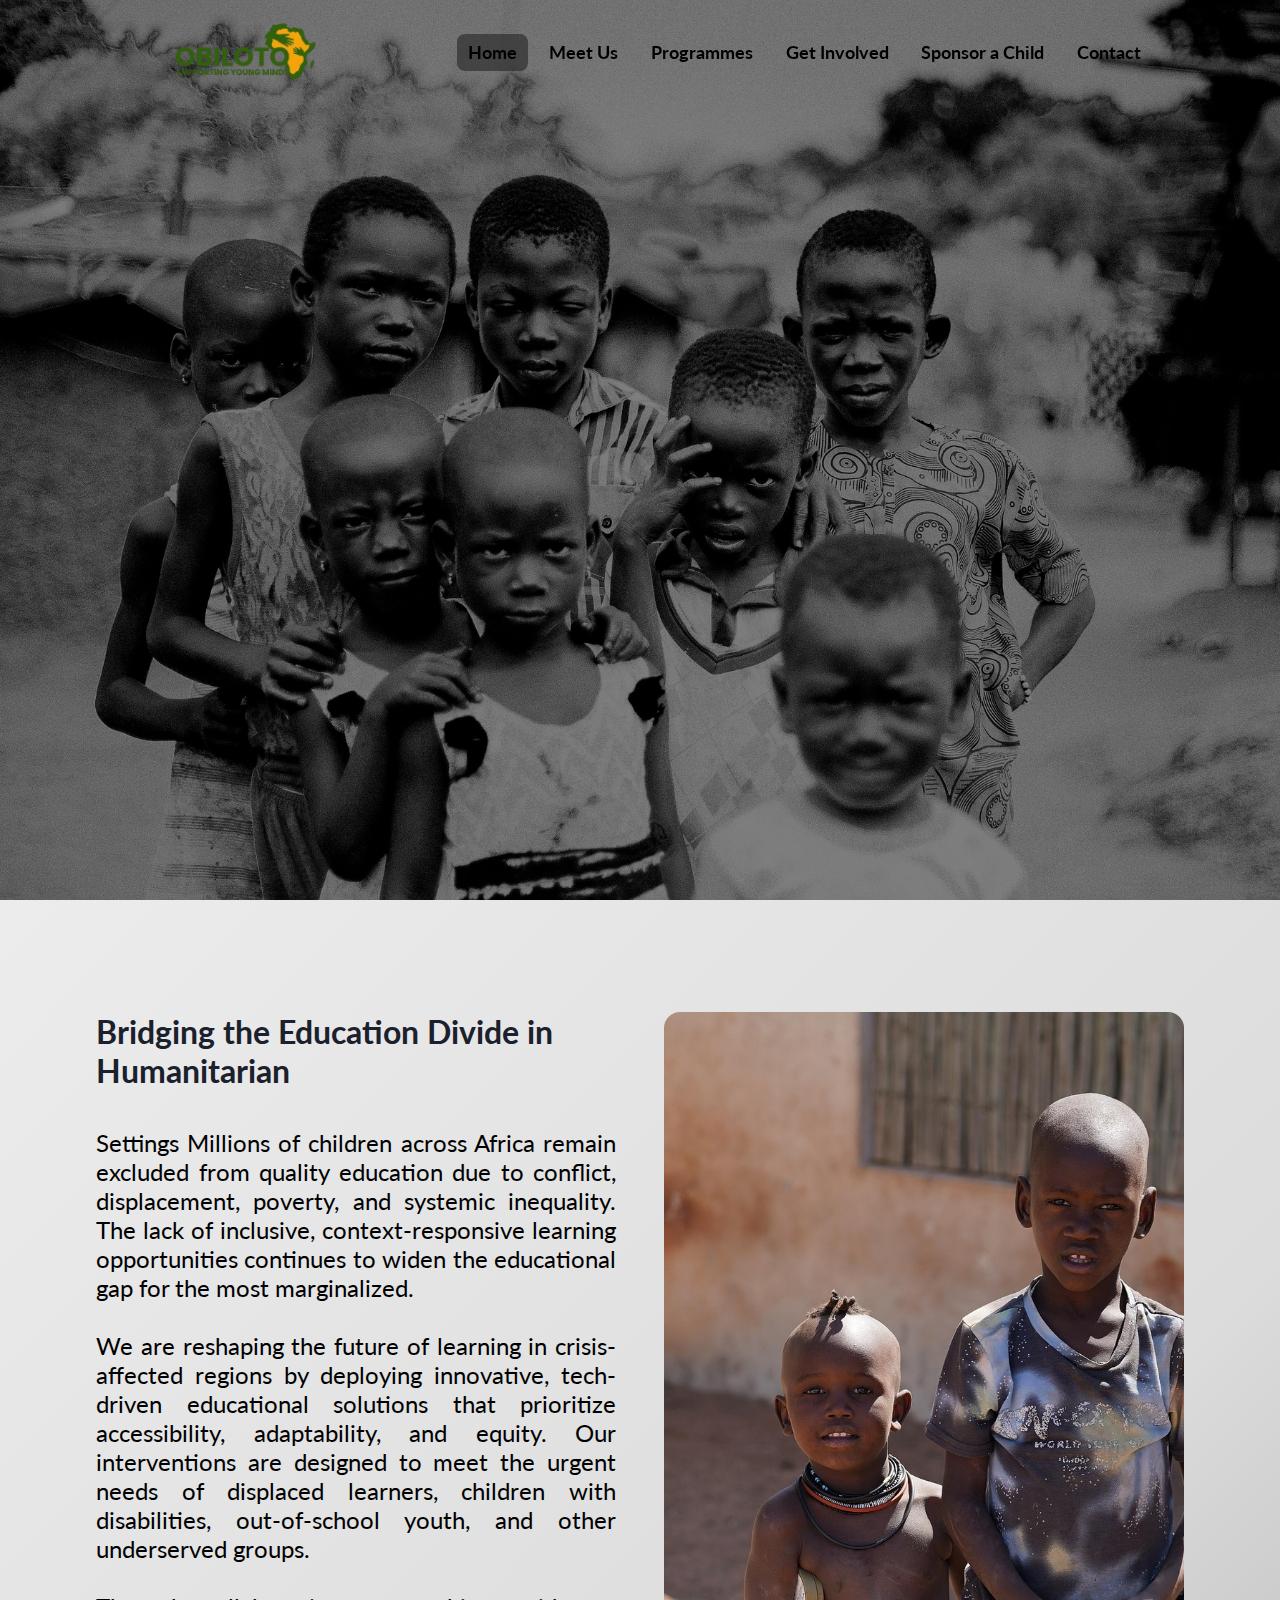
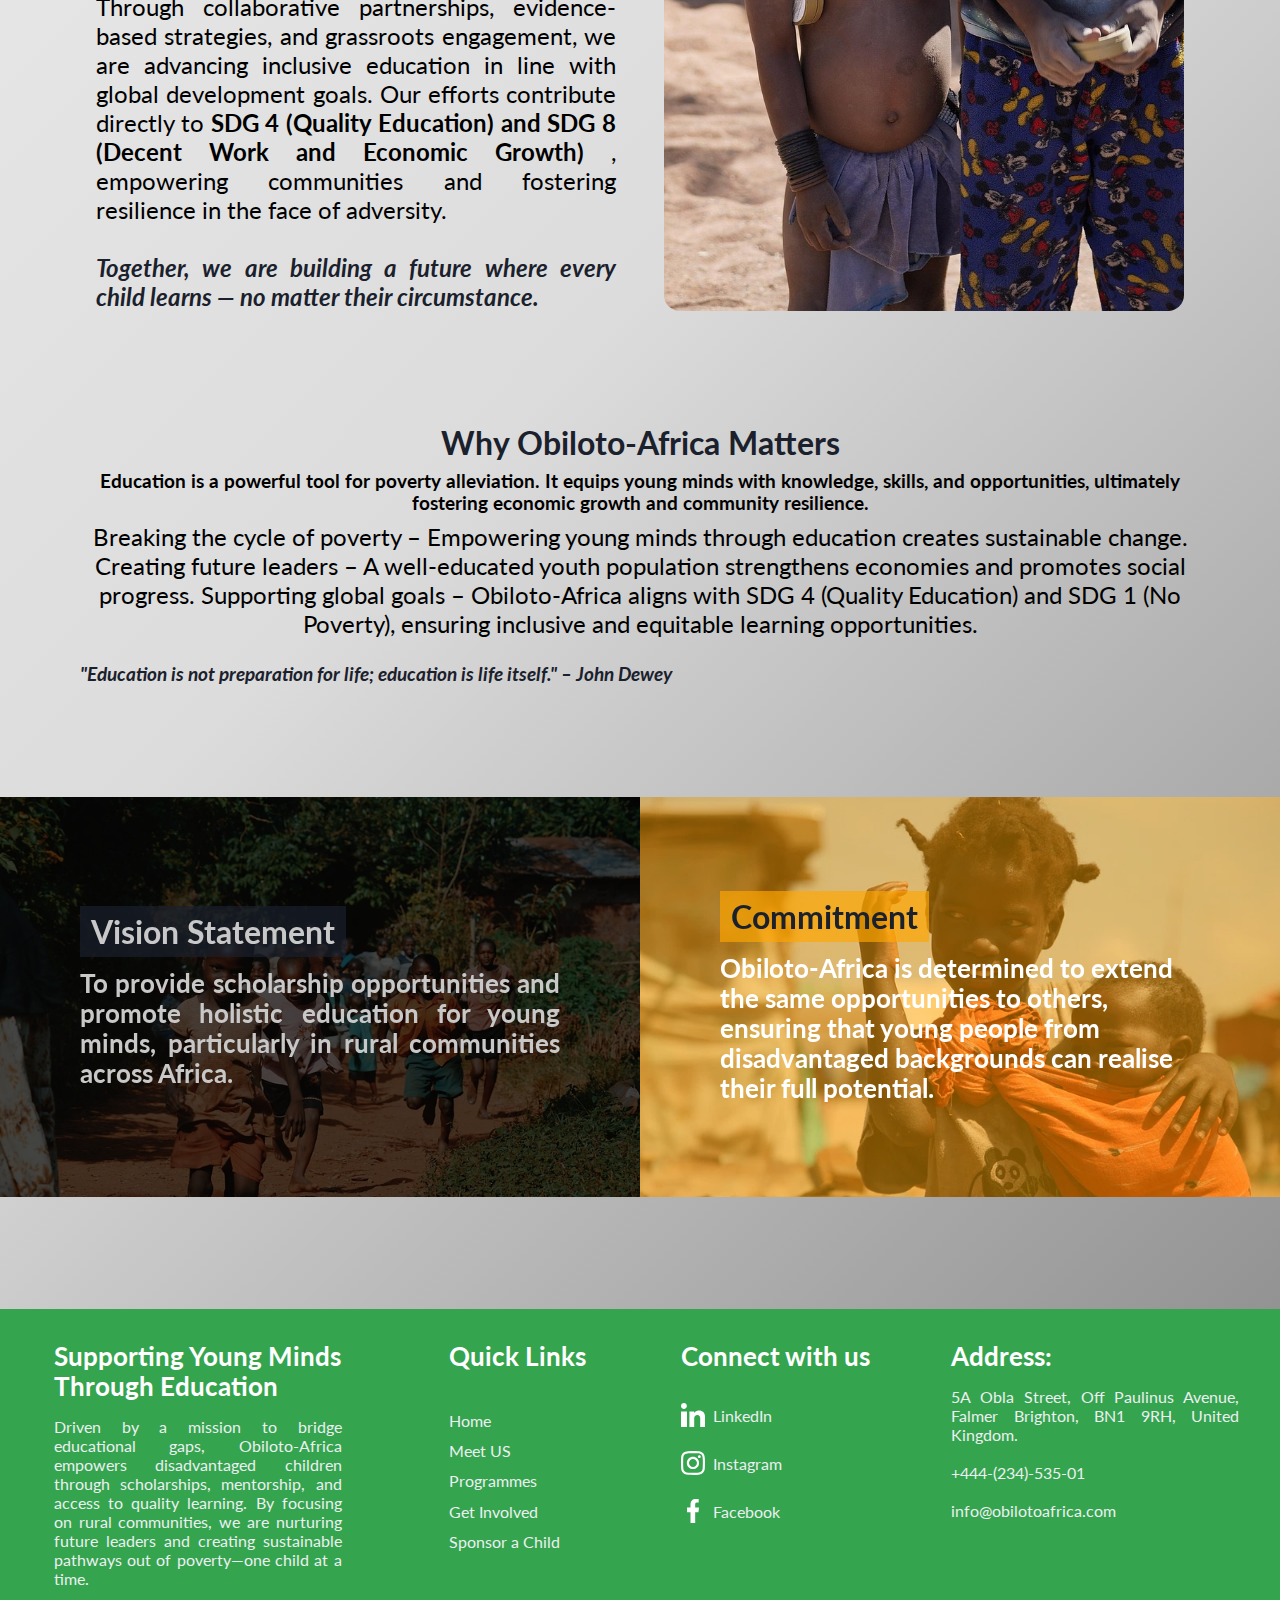
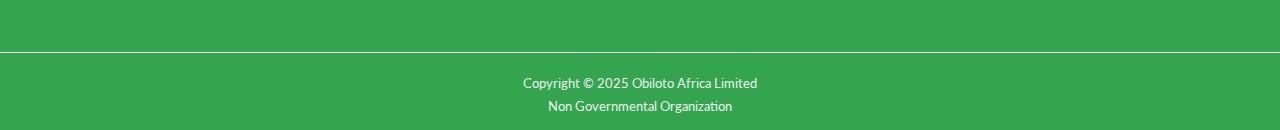
<file: index.html>
<!DOCTYPE html>
<html lang="en">
  <head>
    <meta charset="UTF-8" />
    <meta name="viewport" content="width=device-width, initial-scale=1.0" />
    <title>Obiloto Africa</title>
    <link rel="icon" href="./Images/favicon.png" />
    <link rel="stylesheet" href="./styles/General/color.css" />
    <link rel="stylesheet" href="./styles/General/nav.css" />
    <link rel="stylesheet" href="./styles/General/general.css" />
    <link rel="stylesheet" href="./styles/Home/indexMain.css" />
    <link rel="stylesheet" href="./styles/General/footer.css" />
    <link
      href="https://fonts.googleapis.com/css2?family=Poppins&display=swap"
      rel="stylesheet"
    />
    <link
      href="https://fonts.googleapis.com/css2?family=Lato&display=swap"
      rel="stylesheet"
    />
    <link rel="stylesheet" href="./styles/General/aside.css" />
    <script src="./loadComponet.js" defer></script>
    <script src="./navScroll.js" defer></script>
  </head>
  <body>
    <!-- <nav>
      <div class="nav-wrapper">
        <a href="./index.html" class="obt-logo">
          <img
            src="./Images/WhatsApp_Image_2025-05-28_at_12.30.44-removebg-preview.png"
            alt="Obiloto-Africa-logo"
          />
        </a>

        <div class="nav-links">
          <ul>
            <li>
              <a class="home" href="./index.html">Home</a>
            </li>
            <li>
              <a href="">Meet Us</a>
            </li>
            <li>
              <a href="">Programmes</a>
            </li>
            <li>
              <a href="">Get Involved</a>
            </li>
            <li>
              <a href="">Sponsor a Child</a>
            </li>

            <li>
              <a href="">Contact</a>
            </li>
          </ul>
        </div>
      </div>

      <svg
        class="hamburger-menu"
        viewBox="0 0 24 24"
        fill="none"
        xmlns="http://www.w3.org/2000/svg"
      >
        <g id="SVGRepo_bgCarrier" stroke-width="0"></g>
        <g
          id="SVGRepo_tracerCarrier"
          stroke-linecap="round"
          stroke-linejoin="round"
        ></g>
        <g id="SVGRepo_iconCarrier">
          <path
            fill-rule="evenodd"
            clip-rule="evenodd"
            d="M3.46447 20.5355C4.92893 22 7.28595 22 12 22C16.714 22 19.0711 22 20.5355 20.5355C22 19.0711 22 16.714 22 12C22 7.28595 22 4.92893 20.5355 3.46447C19.0711 2 16.714 2 12 2C7.28595 2 4.92893 2 3.46447 3.46447C2 4.92893 2 7.28595 2 12C2 16.714 2 19.0711 3.46447 20.5355ZM18.75 16C18.75 16.4142 18.4142 16.75 18 16.75H6C5.58579 16.75 5.25 16.4142 5.25 16C5.25 15.5858 5.58579 15.25 6 15.25H18C18.4142 15.25 18.75 15.5858 18.75 16ZM18 12.75C18.4142 12.75 18.75 12.4142 18.75 12C18.75 11.5858 18.4142 11.25 18 11.25H6C5.58579 11.25 5.25 11.5858 5.25 12C5.25 12.4142 5.58579 12.75 6 12.75H18ZM18.75 8C18.75 8.41421 18.4142 8.75 18 8.75H6C5.58579 8.75 5.25 8.41421 5.25 8C5.25 7.58579 5.58579 7.25 6 7.25H18C18.4142 7.25 18.75 7.58579 18.75 8Z"
            fill="#ffffff"
          ></path>
        </g>
      </svg>

      <aside>
        <div class="over-lay"></div>
        <div class="as-logo">
          <img
            src="./Images/WhatsApp_Image_2025-05-28_at_12.30.44-removebg-preview.png"
            alt="Obiloto-Africa-logo"
          />

          <svg
            viewBox="0 0 512 512"
            version="1.1"
            xmlns="http://www.w3.org/2000/svg"
            xmlns:xlink="http://www.w3.org/1999/xlink"
            fill="#000000"
          >
            <g id="SVGRepo_bgCarrier" stroke-width="0"></g>
            <g
              id="SVGRepo_tracerCarrier"
              stroke-linecap="round"
              stroke-linejoin="round"
            ></g>
            <g id="SVGRepo_iconCarrier">
              <title>cancel</title>
              <g
                id="Page-1"
                stroke="none"
                stroke-width="1"
                fill="none"
                fill-rule="evenodd"
              >
                <g
                  id="work-case"
                  fill="#000000"
                  transform="translate(91.520000, 91.520000)"
                >
                  <polygon
                    id="Close"
                    points="328.96 30.2933333 298.666667 1.42108547e-14 164.48 134.4 30.2933333 1.42108547e-14 1.42108547e-14 30.2933333 134.4 164.48 1.42108547e-14 298.666667 30.2933333 328.96 164.48 194.56 298.666667 328.96 328.96 298.666667 194.56 164.48"
                  ></polygon>
                </g>
              </g>
            </g>
          </svg>
        </div>

        <ul>
          <li><a href="./index.html">Home</a></li>
          <li><a href="">Meet Us</a></li>
          <li><a href="">Programmes</a></li>
          <li><a href="">Get Involved</a></li>
          <li><a href="">Sponsor a Child</a></li>
          <li><a href="">Contact</a></li>
        </ul>

        <div class="as-footer">
          <p>Copyright &copy; Obiloto-Africa, 2025</p>
        </div>
      </aside>
    </nav> -->

    <nav id="navbar"></nav>
    <aside id="asideBar"></aside>

    <main>
      <div class="childrenPic">
        <div class="hero-text">
          <h1>
            “By investing in education, we are investing in the future of
            Africa.”
          </h1>
          <p>
            Education transforms lives — it reduces poverty and inequality,
            boosts economic growth, and increases life chances. No country can
            develop sustainably without investing in education.
          </p>
          <p class="unesco">— UNESCO Education Strategy</p>
        </div>
      </div>

      <div class="sec-content">
        <div class="sec-wrapper">
          <div class="write-up">
            <h2>Bridging the Education Divide in Humanitarian</h2>
            <br /><br />
            <p>
              Settings Millions of children across Africa remain excluded from
              quality education due to conflict, displacement, poverty, and
              systemic inequality. The lack of inclusive, context-responsive
              learning opportunities continues to widen the educational gap for
              the most marginalized.
              <br /><br />We are reshaping the future of learning in
              crisis-affected regions by deploying innovative, tech-driven
              educational solutions that prioritize accessibility, adaptability,
              and equity. Our interventions are designed to meet the urgent
              needs of displaced learners, children with disabilities,
              out-of-school youth, and other underserved groups. <br /><br />
              Through collaborative partnerships, evidence-based strategies, and
              grassroots engagement, we are advancing inclusive education in
              line with global development goals. Our efforts contribute
              directly to
              <strong
                >SDG 4 (Quality Education) and SDG 8 (Decent Work and Economic
                Growth)
              </strong>
              , empowering communities and fostering resilience in the face of
              adversity. <br /><br />
            </p>
            <p class="tgt">
              <em
                >Together, we are building a future where every child learns —
                no matter their circumstance.</em
              >
            </p>
          </div>

          <img
            class="little-child"
            src="./Images/children_pics/children-7527411_1920.jpg"
            alt=""
          />
          <!-- <div class="little-child"></div> -->
        </div>
      </div>

      <div class="parent-whyOBM">
        <div class="whyOBM">
          <h2>Why Obiloto-Africa Matters</h2>

          <h3>
            Education is a powerful tool for poverty alleviation. It equips
            young minds with knowledge, skills, and opportunities, ultimately
            fostering economic growth and community resilience.
          </h3>

          <p>
            Breaking the cycle of poverty – Empowering young minds through
            education creates sustainable change. Creating future leaders – A
            well-educated youth population strengthens economies and promotes
            social progress. Supporting global goals – Obiloto-Africa aligns
            with SDG 4 (Quality Education) and SDG 1 (No Poverty), ensuring
            inclusive and equitable learning opportunities.
          </p>

          <p class="quote">
            "Education is not preparation for life; education is life itself." –
            John Dewey
          </p>
        </div>
      </div>

      <div class="vision-pic">
        <div class="fpic">
          <div class="vision-texts">
            <div>
              <h2>Vision Statement</h2>
              <p>
                To provide scholarship opportunities and promote holistic
                education for young minds, particularly in rural communities
                across Africa.
              </p>
            </div>
          </div>
        </div>

        <div class="sec-pic">
          <div class="objectives">
            <div class="com-texts">
              <div>
                <h2>Commitment</h2>
                <p>
                  Obiloto-Africa is determined to extend the same opportunities
                  to others, ensuring that young people from disadvantaged
                  backgrounds can realise their full potential.
                </p>
              </div>
            </div>
          </div>
        </div>
      </div>
    </main>

    <footer>
      <div class="fc-wrapper">
        <div class="ff-child">
          <div class="sup-ymte">
            <h2>Supporting Young Minds Through Education</h2>
            <p>
              Driven by a mission to bridge educational gaps, Obiloto-Africa
              empowers disadvantaged children through scholarships, mentorship,
              and access to quality learning. By focusing on rural communities,
              we are nurturing future leaders and creating sustainable pathways
              out of poverty—one child at a time.
            </p>
          </div>

          <div class="q-links">
            <h2>Quick Links</h2>

            <ul>
              <li>
                <a href=""> Home </a>
              </li>
              <li>
                <a href="">Meet US</a>
              </li>

              <li>
                <a href=""> Programmes </a>
              </li>
              <li>
                <a href=""> Get Involved </a>
              </li>
              <li>
                <a href=""> Sponsor a Child </a>
              </li>
            </ul>
          </div>
        </div>

        <div class="fs-child">
          <div class="conn-ws">
            <h2>Connect with us</h2>
            <ul>
              <li>
                <a href="">
                  <svg
                    viewBox="0 0 20 20"
                    version="1.1"
                    xmlns="http://www.w3.org/2000/svg"
                    xmlns:xlink="http://www.w3.org/1999/xlink"
                    fill="#FFFFFF"
                  >
                    <g id="SVGRepo_bgCarrier" stroke-width="0"></g>
                    <g
                      id="SVGRepo_tracerCarrier"
                      stroke-linecap="round"
                      stroke-linejoin="round"
                    ></g>
                    <g id="SVGRepo_iconCarrier">
                      <title>linkedin [#161]</title>
                      <desc>Created with Sketch.</desc>
                      <defs></defs>
                      <g
                        id="Page-1"
                        stroke="none"
                        stroke-width="1"
                        fill="none"
                        fill-rule="evenodd"
                      >
                        <g
                          id="Dribbble-Light-Preview"
                          transform="translate(-180.000000, -7479.000000)"
                          fill="#ffffff"
                        >
                          <g
                            id="icons"
                            transform="translate(56.000000, 160.000000)"
                          >
                            <path
                              d="M144,7339 L140,7339 L140,7332.001 C140,7330.081 139.153,7329.01 137.634,7329.01 C135.981,7329.01 135,7330.126 135,7332.001 L135,7339 L131,7339 L131,7326 L135,7326 L135,7327.462 C135,7327.462 136.255,7325.26 139.083,7325.26 C141.912,7325.26 144,7326.986 144,7330.558 L144,7339 L144,7339 Z M126.442,7323.921 C125.093,7323.921 124,7322.819 124,7321.46 C124,7320.102 125.093,7319 126.442,7319 C127.79,7319 128.883,7320.102 128.883,7321.46 C128.884,7322.819 127.79,7323.921 126.442,7323.921 L126.442,7323.921 Z M124,7339 L129,7339 L129,7326 L124,7326 L124,7339 Z"
                              id="linkedin-[#161]"
                            ></path>
                          </g>
                        </g>
                      </g>
                    </g>
                  </svg>

                  <span> LinkedIn </span>
                </a>
              </li>
              <li>
                <a href="">
                  <svg
                    viewBox="0 0 20 20"
                    version="1.1"
                    xmlns="http://www.w3.org/2000/svg"
                    xmlns:xlink="http://www.w3.org/1999/xlink"
                    fill="#ffffff"
                  >
                    <g id="SVGRepo_bgCarrier" stroke-width="0"></g>
                    <g
                      id="SVGRepo_tracerCarrier"
                      stroke-linecap="round"
                      stroke-linejoin="round"
                    ></g>
                    <g id="SVGRepo_iconCarrier">
                      <title>instagram [#167]</title>
                      <desc>Created with Sketch.</desc>
                      <defs></defs>
                      <g
                        id="Page-1"
                        stroke="none"
                        stroke-width="1"
                        fill="none"
                        fill-rule="evenodd"
                      >
                        <g
                          id="Dribbble-Light-Preview"
                          transform="translate(-340.000000, -7439.000000)"
                          fill="#ffffff"
                        >
                          <g
                            id="icons"
                            transform="translate(56.000000, 160.000000)"
                          >
                            <path
                              d="M289.869652,7279.12273 C288.241769,7279.19618 286.830805,7279.5942 285.691486,7280.72871 C284.548187,7281.86918 284.155147,7283.28558 284.081514,7284.89653 C284.035742,7285.90201 283.768077,7293.49818 284.544207,7295.49028 C285.067597,7296.83422 286.098457,7297.86749 287.454694,7298.39256 C288.087538,7298.63872 288.809936,7298.80547 289.869652,7298.85411 C298.730467,7299.25511 302.015089,7299.03674 303.400182,7295.49028 C303.645956,7294.859 303.815113,7294.1374 303.86188,7293.08031 C304.26686,7284.19677 303.796207,7282.27117 302.251908,7280.72871 C301.027016,7279.50685 299.5862,7278.67508 289.869652,7279.12273 M289.951245,7297.06748 C288.981083,7297.0238 288.454707,7296.86201 288.103459,7296.72603 C287.219865,7296.3826 286.556174,7295.72155 286.214876,7294.84312 C285.623823,7293.32944 285.819846,7286.14023 285.872583,7284.97693 C285.924325,7283.83745 286.155174,7282.79624 286.959165,7281.99226 C287.954203,7280.99968 289.239792,7280.51332 297.993144,7280.90837 C299.135448,7280.95998 300.179243,7281.19026 300.985224,7281.99226 C301.980262,7282.98483 302.473801,7284.28014 302.071806,7292.99991 C302.028024,7293.96767 301.865833,7294.49274 301.729513,7294.84312 C300.829003,7297.15085 298.757333,7297.47145 289.951245,7297.06748 M298.089663,7283.68956 C298.089663,7284.34665 298.623998,7284.88065 299.283709,7284.88065 C299.943419,7284.88065 300.47875,7284.34665 300.47875,7283.68956 C300.47875,7283.03248 299.943419,7282.49847 299.283709,7282.49847 C298.623998,7282.49847 298.089663,7283.03248 298.089663,7283.68956 M288.862673,7288.98792 C288.862673,7291.80286 291.150266,7294.08479 293.972194,7294.08479 C296.794123,7294.08479 299.081716,7291.80286 299.081716,7288.98792 C299.081716,7286.17298 296.794123,7283.89205 293.972194,7283.89205 C291.150266,7283.89205 288.862673,7286.17298 288.862673,7288.98792 M290.655732,7288.98792 C290.655732,7287.16159 292.140329,7285.67967 293.972194,7285.67967 C295.80406,7285.67967 297.288657,7287.16159 297.288657,7288.98792 C297.288657,7290.81525 295.80406,7292.29716 293.972194,7292.29716 C292.140329,7292.29716 290.655732,7290.81525 290.655732,7288.98792"
                              id="instagram-[#167]"
                            ></path>
                          </g>
                        </g>
                      </g>
                    </g>
                  </svg>

                  <span> Instagram </span>
                </a>
              </li>
              <li>
                <a href="">
                  <svg
                    viewBox="-5 0 20 20"
                    version="1.1"
                    xmlns="http://www.w3.org/2000/svg"
                    xmlns:xlink="http://www.w3.org/1999/xlink"
                    fill="#ffffff"
                  >
                    <g id="SVGRepo_bgCarrier" stroke-width="0"></g>
                    <g
                      id="SVGRepo_tracerCarrier"
                      stroke-linecap="round"
                      stroke-linejoin="round"
                    ></g>
                    <g id="SVGRepo_iconCarrier">
                      <title>facebook [#176]</title>
                      <desc>Created with Sketch.</desc>
                      <defs></defs>
                      <g
                        id="Page-1"
                        stroke="none"
                        stroke-width="1"
                        fill="none"
                        fill-rule="evenodd"
                      >
                        <g
                          id="Dribbble-Light-Preview"
                          transform="translate(-385.000000, -7399.000000)"
                          fill="#ffffff"
                        >
                          <g
                            id="icons"
                            transform="translate(56.000000, 160.000000)"
                          >
                            <path
                              d="M335.821282,7259 L335.821282,7250 L338.553693,7250 L339,7246 L335.821282,7246 L335.821282,7244.052 C335.821282,7243.022 335.847593,7242 337.286884,7242 L338.744689,7242 L338.744689,7239.14 C338.744689,7239.097 337.492497,7239 336.225687,7239 C333.580004,7239 331.923407,7240.657 331.923407,7243.7 L331.923407,7246 L329,7246 L329,7250 L331.923407,7250 L331.923407,7259 L335.821282,7259 Z"
                              id="facebook-[#176]"
                            ></path>
                          </g>
                        </g>
                      </g>
                    </g>
                  </svg>

                  <span> Facebook </span>
                </a>
              </li>
            </ul>
          </div>

          <div class="address">
            <h2>Address:</h2>
            <p>
              5A Obla Street, Off Paulinus Avenue, Falmer Brighton, BN1 9RH,
              United Kingdom.
            </p>
            <br />

            <p>+444-(234)-535-01</p>
            <br />
            <p>info@obilotoafrica.com</p>
          </div>
        </div>
      </div>

      <div class="copyright">
        <div>
          <p class="c-right">Copyright &copy; 2025 Obiloto Africa Limited</p>
          <p>Non Governmental Organization</p>
        </div>
      </div>
    </footer>
  </body>
</html>
</file>
<file: styles/General/color.css>
:root {
  --orange: #ffa500;
  --black: rgb(26, 32, 44);
  --gray: rgb(200, 200, 200);
  --white: #fff;
  --lightGray: #ecf0f1;
  --darkgreen: #1e8449;
  --font-euclid: "__euclid_86150b", "__euclid_Fallback_86150b";
}
</file>
<file: styles/General/nav.css>
nav {
  display: flex;
  justify-content: center;
  position: fixed;
  top: 0;
  left: 0;
  right: 0;
  height: 6.5rem;
  align-items: center;
  transition: all ease-in 0.5s;
}

nav.nav-himself {
  box-shadow: 0 2px 4px rgba(0, 0, 0, 0.15), 0 8px 16px rgba(0, 0, 0, 0.1);
  background-color: rgba(0, 128, 0, 0.623);
  z-index: 20;
}

div.nav-wrapper {
  display: flex;
  width: 80vw;
}

a.obt-logo img {
  height: clamp(8rem, 25vw, 15rem);
  width: auto;
}

div.nav-links {
  display: flex;
  margin-left: auto;
  align-items: center;
}

div.nav-links ul {
  display: flex;
  list-style: none;
  gap: clamp(0.3rem, 0.8vw, 1rem);
  font-size: 1.1rem;
  align-items: center;
}

div.nav-links a {
  text-decoration: none;
  color: var(--lightgreen);
  border-radius: 0.5rem;
  padding: 0.5rem clamp(0.3rem, 1vw, 0.7rem);
  font-weight: 700;
  transition: all 0.3s ease;
}

div.nav-links a.gray {
  color: var(--gray);
}

div.nav-links a:hover {
  color: var(--black);
  transform: translateY(0.4rem);
}

div.nav-links a.home {
  background-color: rgba(37, 37, 37, 0.61);
}

nav svg.hamburger-menu {
  height: 2rem;
  width: auto;
  margin-left: auto;
  margin-right: 1rem;
  display: none;
  cursor: pointer;
  transition: all ease 0.3s;
}

nav svg.hamburger-menu path {
  fill: var(--lightgreen);
}

nav svg.hamburger-menu:hover {
  transform: scale(1.1, 1.1);
}

/* nav aside {
  position: fixed;
  top: 0;
  bottom: 0;
  left: 0;
  width: 70vw;
  background-color: rgba(255, 255, 255, 0.95);
  z-index: 5;
  display: flex;
  flex-direction: column;
  transform: translateX(-100vw);
  transition: all ease 0.5s;
}

aside div.over-lay {
  position: absolute;
  background-color: rgba(0, 0, 0, 0.05);
  width: 100vw;
  height: 100vh;
  z-index: -1;
}

aside div.as-logo {
  display: flex;
  align-items: center;
}

aside div.as-logo img {
  height: 7rem;
}

aside div.as-logo svg {
  height: 1.5rem;
  margin: 0 1rem 0 auto;
  transition: all ease 0.3s;
  cursor: pointer;
}

div.as-logo svg g {
  fill: var(--lightgreen);
}

aside div.as-logo svg:hover {
  transform: scale(1.15, 1.15);
}

aside ul {
  margin-left: 2.5rem;
  margin-top: 3rem;
  list-style: none;
}

aside ul li {
  margin-bottom: 1rem;
}

aside ul a {
  text-decoration: none;
  color: var(--lightgreen);
  font-size: clamp(1.2rem, 3vw, 1.5rem);
  font-weight: 700;
  transition: all ease 0.3s;
  display: inline-block; /* Required for transform to work 
  transform-origin: left center; /* ✅ Add this line 
}

aside ul a:hover {
  color: var(--black);
  transform: scale(1.1, 1.1);
}

aside div.as-footer {
  margin-top: auto;
  padding: 1.2rem 0;
  border-top: solid 1px var(--lightgreen);
  display: flex;
  justify-content: center;
  align-items: center;
}

div.as-footer p {
  color: var(--lightgreen);
  font-size: 0.6rem;
} */

@media (max-width: 1150px) {
  div.nav-links {
    display: none;
  }

  nav svg.hamburger-menu {
    display: flex;
  }
}
</file>
<file: styles/General/general.css>
* {
  margin: 0;
  padding: 0;
  font-family: "Lato", "Poppins", var(--font-euclid);
  box-sizing: border-box;
}

html {
  font-family: "Lato", "Poppins", var(--font-euclid);
}

body {
  background: linear-gradient(135deg, #f5f5f5 0%, #dcdcdc 55%, #808080 100%);
}
</file>
<file: styles/Home/indexMain.css>
main {
  margin-bottom: clamp(3.5rem, 10vw, 7rem);
}

div.childrenPic {
  background-image: url("../../Images/children_pics/africa-6289451_1920.jpg");
  background-size: cover;
  background-position: center;
  height: 100vh;
  width: 100%;
  color: var(--gray);
  display: flex;
  justify-content: center;
  position: relative;
  z-index: -1;
  margin-bottom: clamp(3rem, 10vw, 7rem);
}

div.childrenPic::before {
  position: absolute;
  content: "";
  height: 100%;
  width: 100%;
  background-color: rgba(0, 0, 0, 0.5);
}

div.hero-text {
  position: absolute;
  color: var(--white);
  top: 40%;
  max-width: 56rem;
  padding: 0 0.5rem;
}

div.hero-text h1 {
  text-align: center;
  font-size: clamp(1.5rem, 5vw, 3rem);
  margin-bottom: 2rem;
  transform: translateX(-30%);
  opacity: 0;
  animation: slidedown 1s ease-in forwards;
}

@keyframes slidedown {
  from {
    transform: translateY(-30%);
    opacity: 0;
  }

  to {
    transform: translateY(0);
    opacity: 1;
  }
}

div.hero-text p {
  text-align: center;
  font-size: clamp(1rem, 3vw, 1.5rem);
  margin-bottom: 2rem;
  transform: translateX(-30%);
  opacity: 0;
  animation: slideIn 0.7s ease-in forwards;
  animation-delay: 1s;
}

div.hero-text p.unesco {
  font-style: italic;
  font-size: clamp(1rem, 3vw, 1.5rem);
  color: var(--lightgreen);
  text-align: left;
  margin-left: 3rem;
  font-weight: 700;
  transform: translateX(-30%);
  opacity: 0;
  animation: slideIn 0.5s ease-in forwards;
  animation-delay: 1.7s;
}

@keyframes slideIn {
  0% {
    transform: translateX(-10%);
    opacity: 0;
  }

  100% {
    transform: translateX(0);
    opacity: 1;
  }
}

div.sec-content {
  display: flex;
  justify-content: center;
  margin-bottom: clamp(3rem, 10vw, 7rem);
}

div.sec-wrapper {
  max-width: 85%;
  display: grid;
  grid-template-columns: 1fr 1fr;
  column-gap: 3rem;
  align-items: center;
}

/* div.write-up {
  /* flex: 1; 
} */

div.write-up h2 {
  font-size: clamp(1.3rem, 5vw, 2rem);
  color: var(--black);
}

div.write-up p {
  font-size: clamp(1rem, 3vw, 1.5rem);
  color: var(--textGray);
  text-align: justify;
}

div.write-up p.tgt {
  color: var(--black);
  font-style: italic;
  font-weight: 700;
}

img.little-child {
  height: 100%;
  width: 100%;
  border-radius: 1rem;
  object-fit: cover;
}

div.parent-whyOBM {
  display: flex;
  justify-content: center;
  text-align: center;
  margin-bottom: clamp(3rem, 10vw, 7rem);
  padding: 0 1rem;
}

div.whyOBM {
  display: flex;
  flex-direction: column;
  gap: 0.5rem;
  max-width: 70rem;
}

div.whyOBM h2 {
  font-size: clamp(1.5rem, 5vw, 2rem);
  color: var(--black);
}

div.qhyOBM h3 {
  font-size: clamp(1rem, 5vw, 1.2rem);
}

div.whyOBM p {
  font-size: clamp(1rem, 3vw, 1.5rem);
  color: var(--textGray);
}

div.whyOBM p.quote {
  text-align: justify;
  margin-top: 1rem;
  font-weight: 700;
  font-style: italic;
  color: var(--black);
  font-size: clamp(1rem, 5vw, 1.2rem);
}

div.vision-pic {
  display: grid;
  grid-template-columns: 1fr 1fr;
  margin-bottom: 5rem;
}

div.fpic {
  background-image: url("../../Images/children_pics/raw\ image\ children\ photo.jpg");
  height: 25rem;
  background-repeat: no-repeat;
  background-position: center;
  background-size: cover;
  position: relative;
}

div.fpic::after {
  position: absolute;
  content: "";
  top: 0;
  bottom: 0;
  left: 0;
  right: 0;
  background-color: rgba(0, 0, 0, 0.7);
}

div.vision-texts {
  position: absolute;
  top: 0;
  left: 0;
  right: 0;
  bottom: 0;
  z-index: 1;
  color: var(--gray);
  display: flex;
  align-items: center;
  justify-content: center;
  text-align: justify;
}

div.vision-texts h2 {
  font-size: 2rem;
  color: var(--lightgreen);
  margin-bottom: 0.7rem;
  width: fit-content;
  background-color: rgba(26, 32, 44, 0.7);
  padding: 0.4rem 0.7rem;
}

div.vision-texts p {
  font-size: 1.6rem;
  font-weight: 700;
  max-width: 30rem;
}

div.sec-pic {
  background-image: url("../../Images/children_pics/rawpixel\ children\ image.jpg");
  height: 25rem;
  background-repeat: no-repeat;
  background-position: center;
  background-size: cover;
  position: relative;
}

div.sec-pic::before {
  position: absolute;
  content: "";
  top: 0;
  bottom: 0;
  left: 0;
  right: 0;
  background-color: rgba(255, 166, 0, 0.466);
}

div.com-texts {
  position: absolute;
  content: "";
  top: 0;
  bottom: 0;
  left: 0;
  right: 0;
  display: flex;
  justify-content: center;
  align-items: center;
}

div.com-texts h2 {
  font-size: 2rem;
  color: var(--black);
  margin-bottom: 0.7rem;
  background-color: #ffa600a9;
  width: fit-content;
  padding: 0.4rem 0.7rem;
}

div.com-texts p {
  font-size: 1.6rem;
  font-weight: 700;
  max-width: 30rem;
  color: rgb(255, 255, 255);
}

@media (max-width: 1020px) {
  div.sec-wrapper {
    grid-template-columns: 1fr;
    row-gap: 2rem;
  }

  div.write-up,
  div.little-child {
    width: 100%;
  }

  div.little-child {
    height: 25rem; /* Adjust as needed*/
  }

  div.vision-pic {
    grid-template-columns: 1fr;
    row-gap: 3rem;
  }

  div.vision-texts h2,
  div.com-texts h2 {
    font-size: clamp(1.3rem, 5vw, 2rem);
    margin-left: 1rem;
  }

  div.vision-texts p,
  div.com-texts p {
    font-size: clamp(0.5rem, 5vw, 1.6rem);
    margin: 0 1rem;
  }
}
</file>
<file: styles/General/footer.css>
footer {
  /* height: 30rem; */
  background-color: rgb(52, 164, 78);
  width: 100%;
  padding-top: 2rem;
  color: var(--lightGray);
}

footer div.fc-wrapper {
  display: grid;
  grid-template-columns: 1fr 1fr;
  /* column-gap: 10rem; */
}

footer h2 {
  color: var(--white);
}

footer div.ff-child {
  display: flex;
  justify-content: space-around;
}

footer div.sup-ymte {
  max-width: 18rem;
}

footer div.sup-ymte h2 {
  margin-bottom: 1rem;
  font-size: clamp(1.1rem, 4vw, 1.6rem);
}

footer div.sup-ymte p {
  text-align: justify;
  font-size: clamp(0.6rem, 3.5vw, 1rem);
}

footer div.q-links h2 {
  font-size: clamp(1.1rem, 4vw, 1.6rem);
  margin-bottom: 2.5rem;
}

footer div.q-links ul {
  list-style: none;
  font-size: clamp(0.6rem, 3.5vw, 1rem);
}

footer div.q-links ul li {
  margin: 0.7rem 0;
}

footer div.q-links ul a {
  text-decoration: none;
  color: var(--lightGray);
  transition: color ease 0.3s;
}

footer div.q-links ul a:hover {
  color: var(--black);
}

footer div.fs-child {
  display: flex;
  justify-content: space-around;
}

footer div.conn-ws h2 {
  font-size: clamp(1.1rem, 4vw, 1.6rem);
  margin-bottom: 2rem;
}

footer div.conn-ws ul {
  font-size: clamp(0.6rem, 3.5vw, 1rem);
  list-style: none;
  display: flex;
  flex-direction: column;
  row-gap: 1.5rem;
}

footer div.conn-ws ul a {
  text-decoration: none;
  color: var(--lightGray);
  display: flex;
  gap: 0.5rem;
  align-items: center;
}

footer div.conn-ws svg path {
  fill: var(--white);
  transition: all ease 0.3s;
}

footer div.conn-ws ul a span {
  color: var(--lightGray);
  transition: all ease 0.3s;
}

footer div.conn-ws ul a:hover svg path {
  fill: var(--black);
}

footer div.conn-ws ul a:hover span {
  color: var(--black);
}

footer div.conn-ws ul svg {
  height: 1.5rem;
  width: 1.5rem;
}

footer div.address h2 {
  font-size: clamp(1.1rem, 5vw, 1.6rem);
  margin-bottom: 1rem;
}

footer div.address p {
  font-size: clamp(0.6rem, 3.5vw, 1rem);
  text-align: justify;
  max-width: 18rem;
}

footer div.copyright {
  margin-top: 4rem;
  border-top: solid var(--lightGray) 1px;
  display: flex;
  justify-content: center;
  align-items: center;
}

footer div.copyright div {
  padding: 1rem 0;
}

footer div.copyright p {
  text-align: center;
  font-size: clamp(0.4rem, 3vw, 0.8rem);
}

footer p.c-right {
  margin: 0.4rem 0;
}

@media (max-width: 950px) {
  footer div.fc-wrapper {
    grid-template-columns: 1fr;
    row-gap: 2rem;
    align-items: center;
    justify-content: center;
  }

  footer div.address p {
    max-width: 12rem;
  }
}

@media (max-width: 500px) {
  footer div.ff-child,
  footer div.fs-child {
    flex-direction: column;
    row-gap: 2rem;
    margin: 0 1.5rem 0 1.5rem;
  }

  footer div.q-links h2,
  footer div.conn-ws h2 {
    margin-bottom: 1rem;
  }
}
</file>
<file: styles/General/aside.css>
aside {
  position: fixed;
  top: 0;
  bottom: 0;
  left: 0;
  width: 70vw;
  background-color: rgba(255, 255, 255, 0.95);
  z-index: 5;
  display: flex;
  flex-direction: column;
  transform: translateX(-100vw);
  transition: all ease 0.5s;
}

aside div.over-lay {
  position: absolute;
  background-color: rgba(0, 0, 0, 0.05);
  width: 100vw;
  height: 100vh;
  z-index: -1;
}

aside div.as-logo {
  display: flex;
  align-items: center;
}

aside div.as-logo img {
  height: 7rem;
}

aside div.as-logo svg {
  height: 1.5rem;
  margin: 0 1rem 0 auto;
  transition: all ease 0.3s;
  cursor: pointer;
}

div.as-logo svg g {
  fill: var(--lightgreen);
}

aside div.as-logo svg:hover {
  transform: scale(1.15, 1.15);
}

aside ul {
  margin-left: 2.5rem;
  margin-top: 3rem;
  list-style: none;
}

aside ul li {
  margin-bottom: 1rem;
}

aside ul a {
  text-decoration: none;
  color: var(--lightgreen);
  font-size: clamp(1.2rem, 3vw, 1.5rem);
  font-weight: 700;
  transition: all ease 0.3s;
  display: inline-block; /* Required for transform to work */
  transform-origin: left center; /* ✅ Add this line */
}

aside ul a:hover {
  color: var(--black);
  transform: scale(1.1, 1.1);
}

aside div.as-footer {
  margin-top: auto;
  padding: 1.2rem 0;
  border-top: solid 1px var(--lightgreen);
  display: flex;
  justify-content: center;
  align-items: center;
}

div.as-footer p {
  color: var(--lightgreen);
  font-size: 0.6rem;
}
</file>
